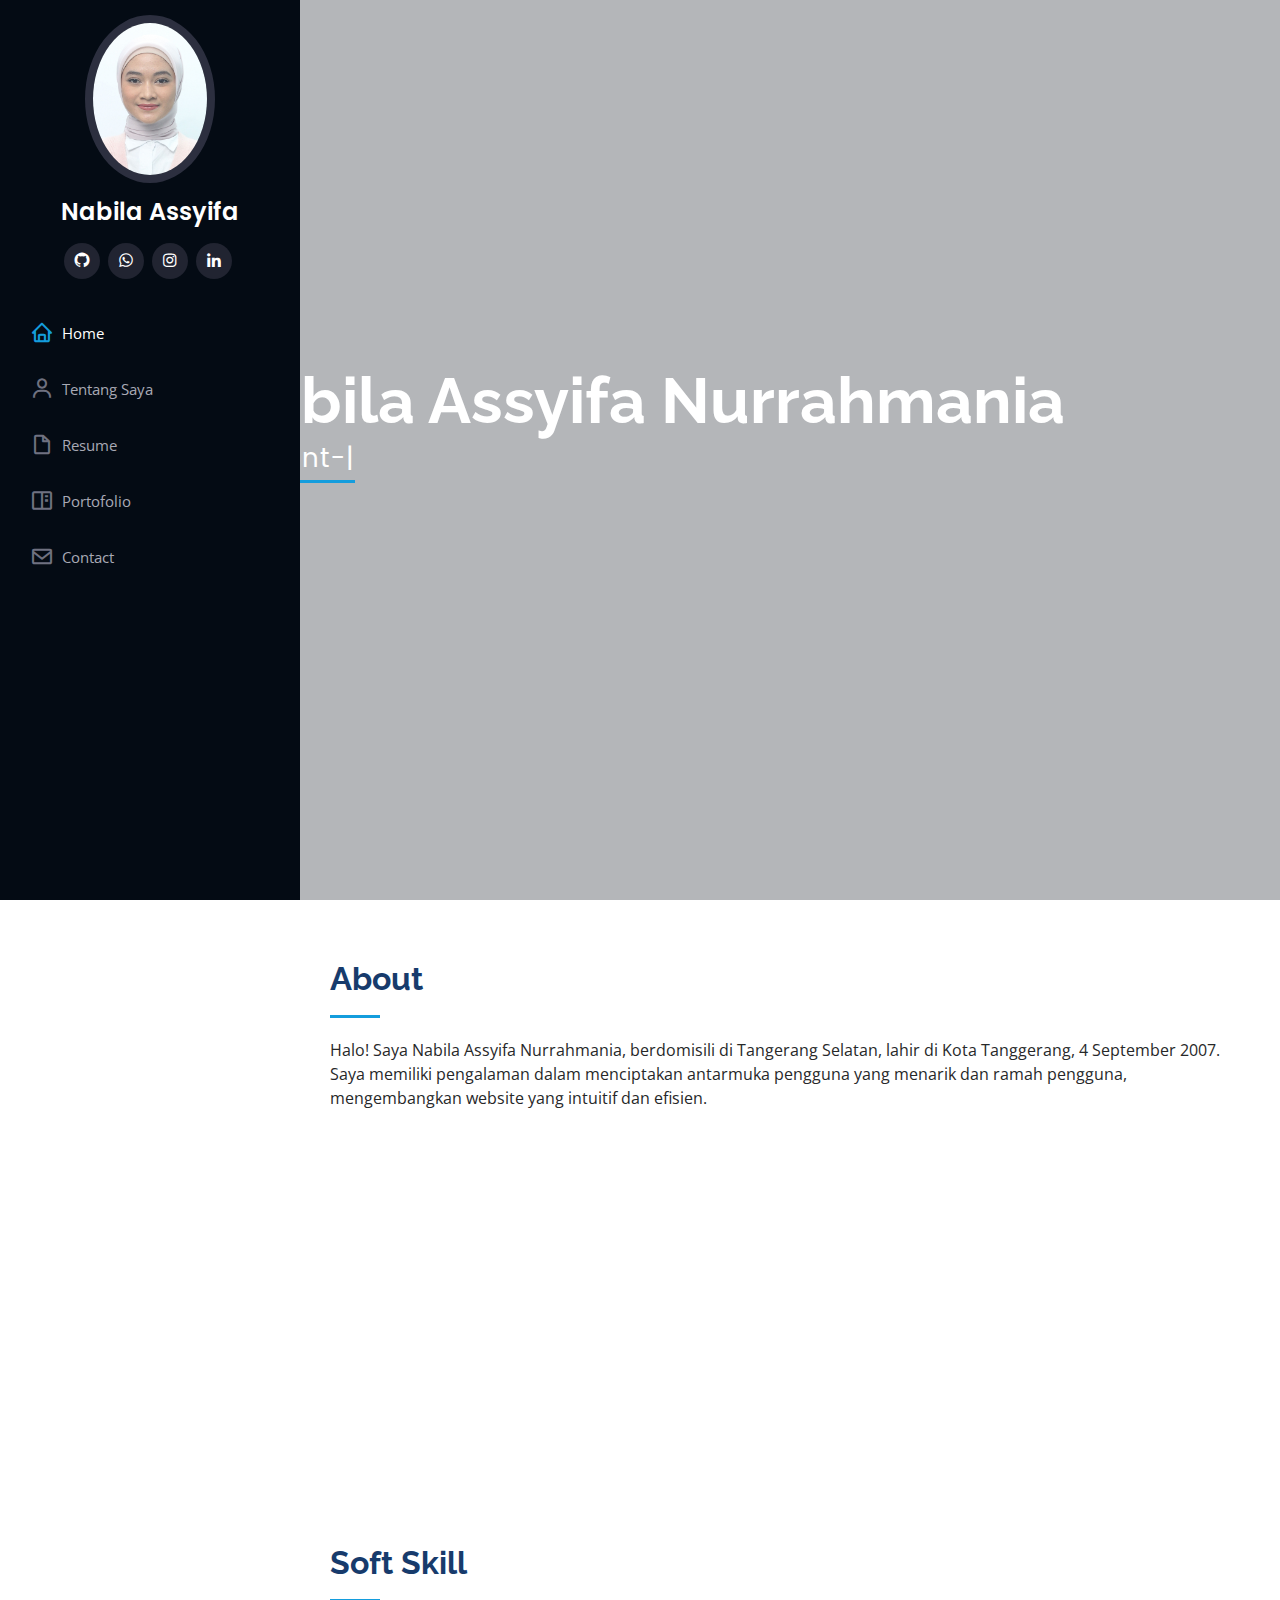
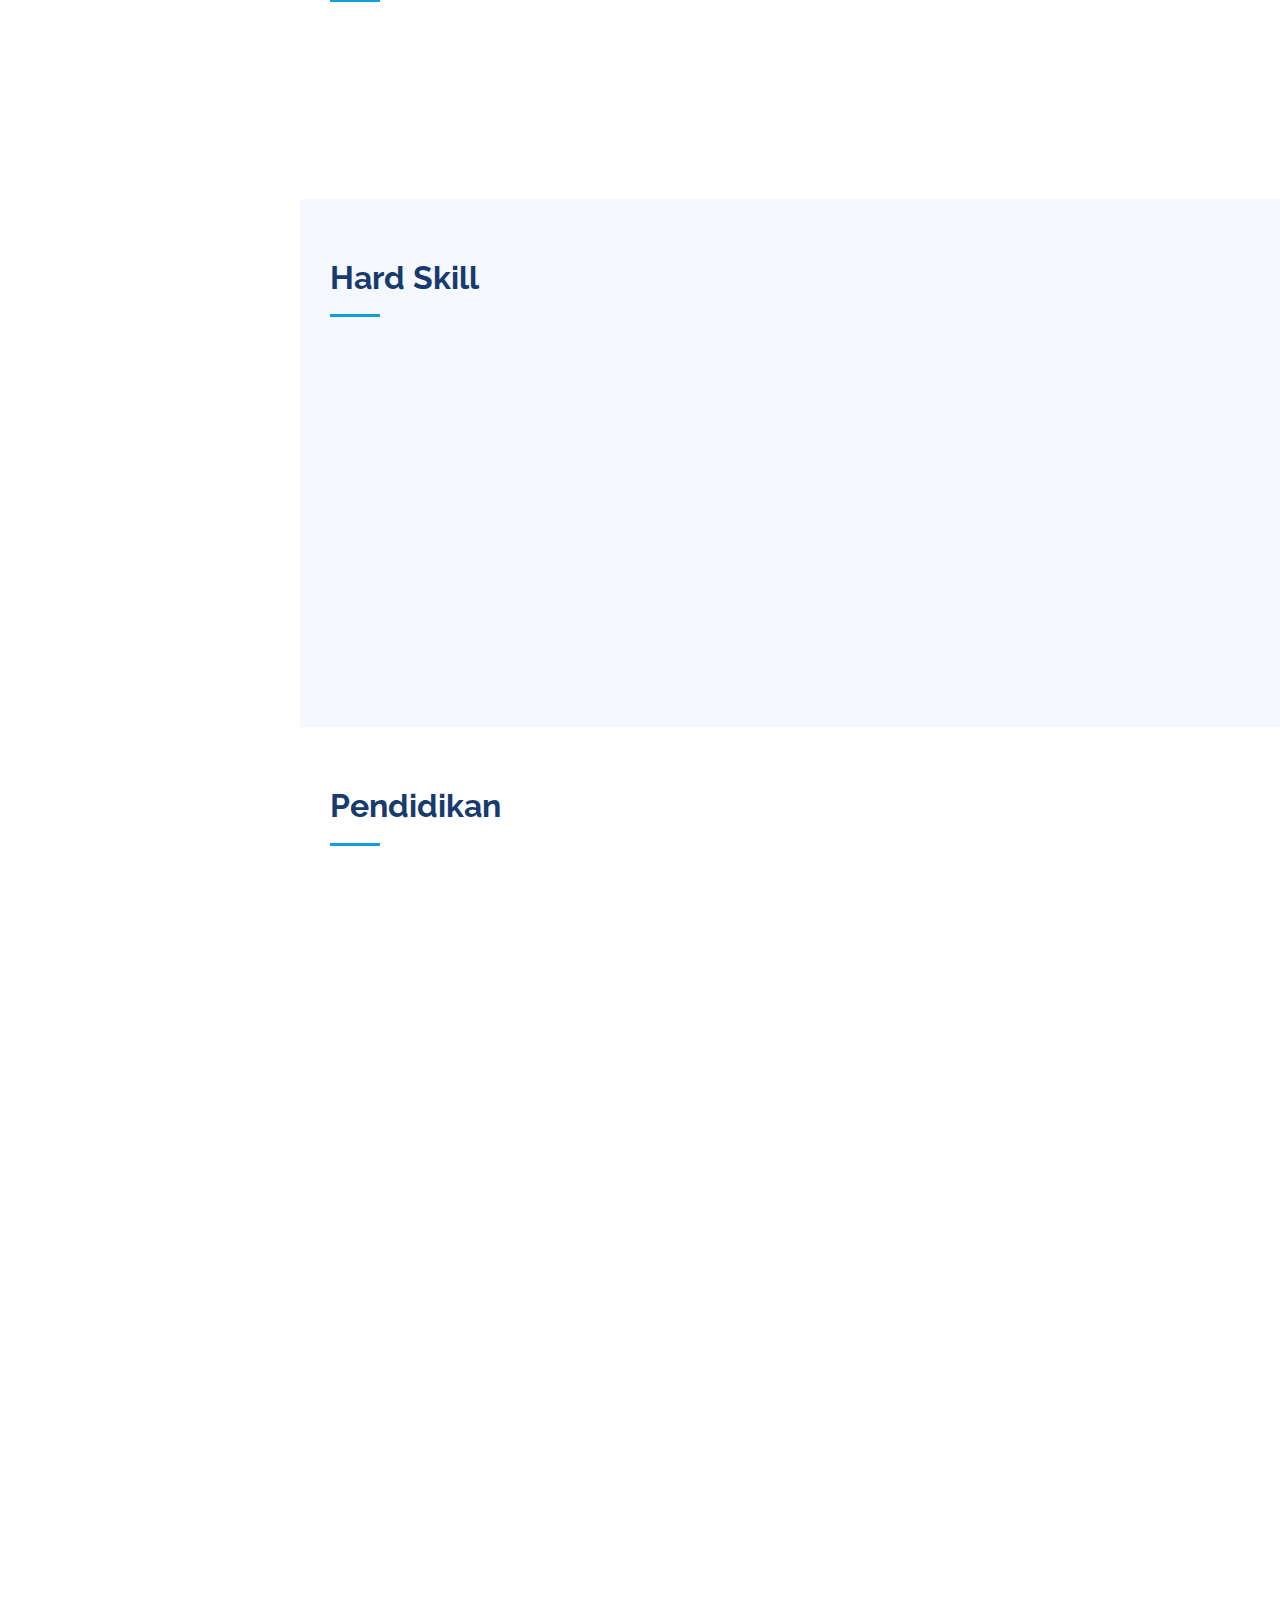
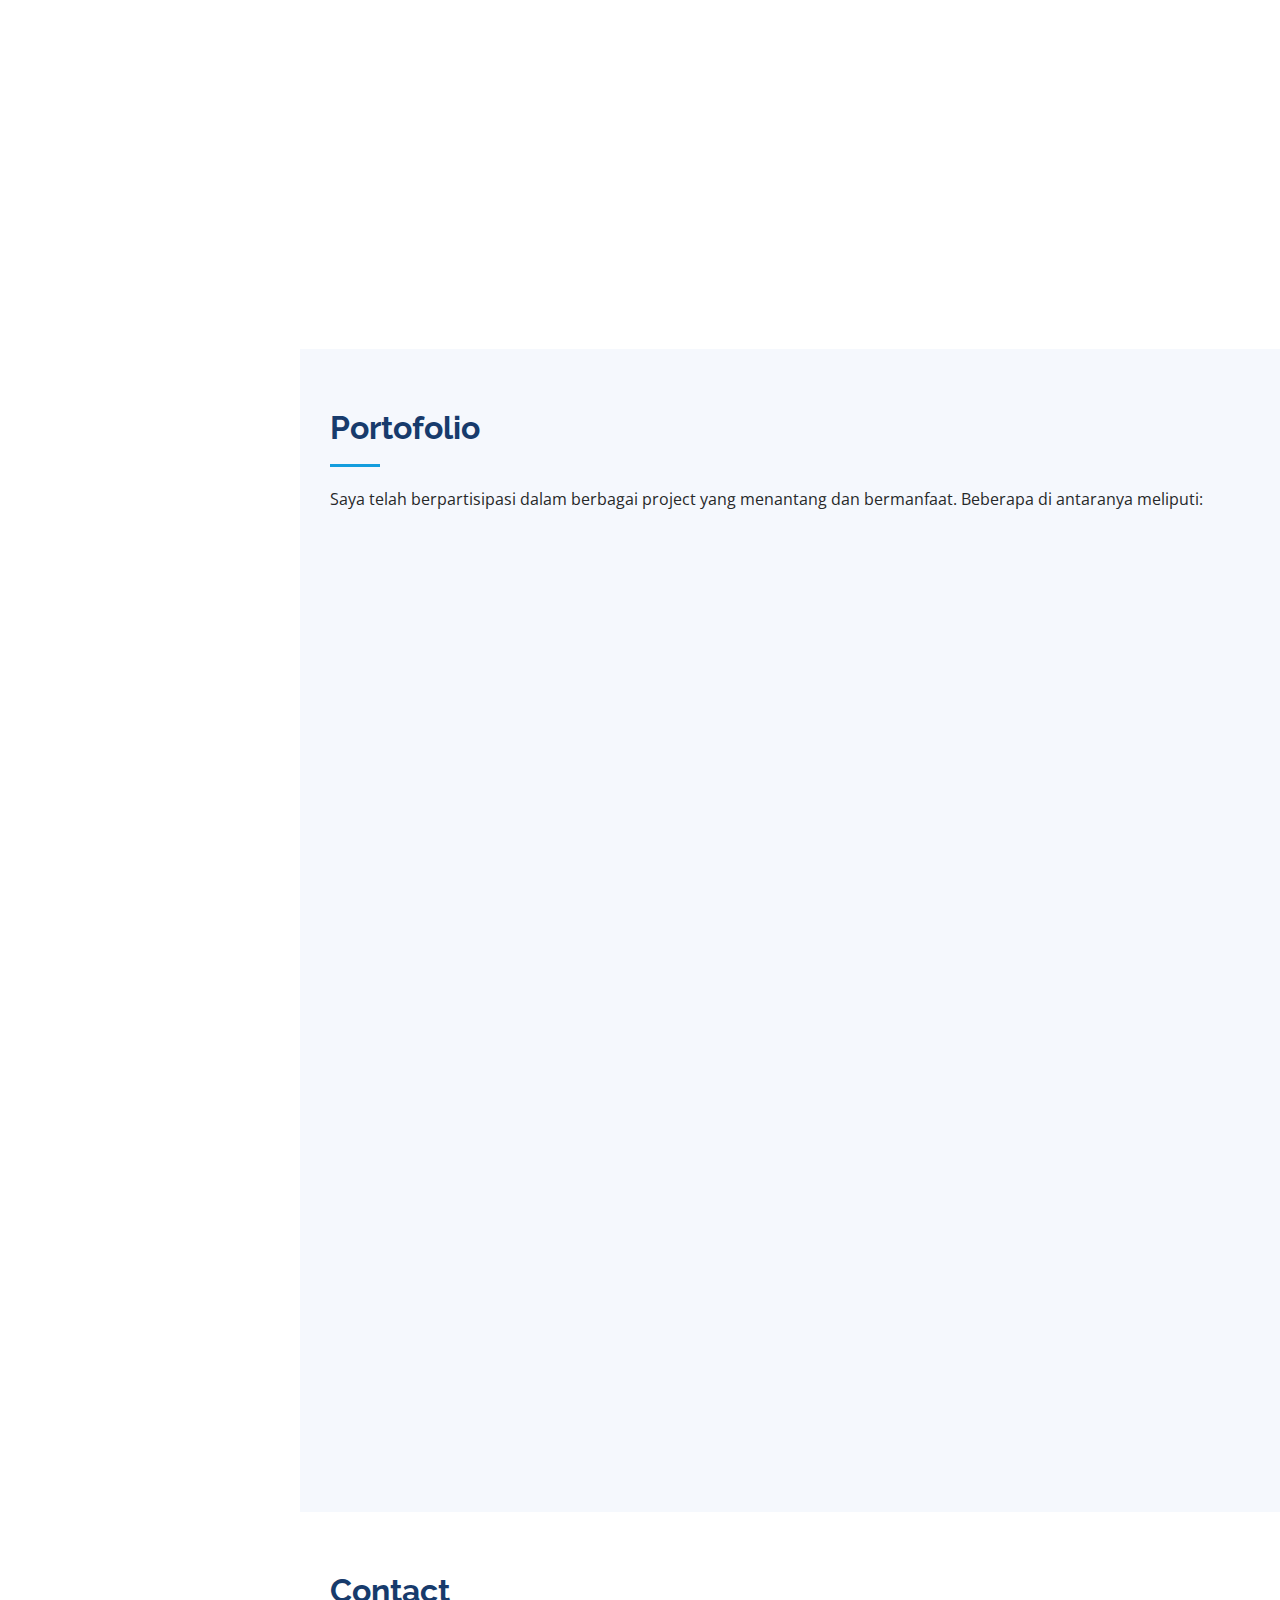
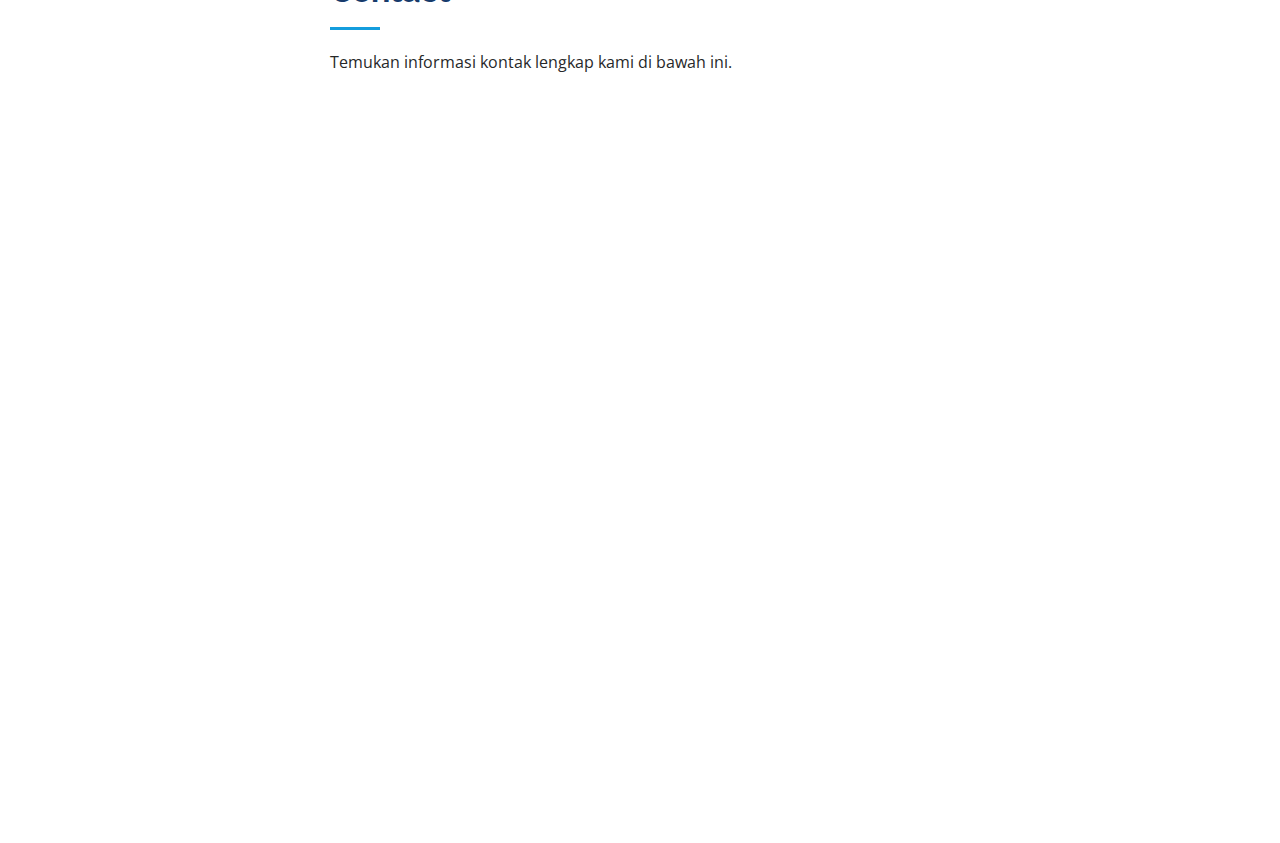
<file: index.html>
<!DOCTYPE html>
<html lang="en">

<head>
  <meta charset="utf-8">
  <meta content="width=device-width, initial-scale=1.0" name="viewport">

  <title>abila's Porto </title>
  <meta content="" name="description">
  <meta content="" name="keywords">

  <!-- Favicons -->
  <link href="logoN.png" rel="icon">
  <link href="assets/img/apple-touch-icon.png" rel="apple-touch-icon">

  <!-- Google Fonts -->
  <link
    href="https://fonts.googleapis.com/css?family=Open+Sans:300,300i,400,400i,600,600i,700,700i|Raleway:300,300i,400,400i,500,500i,600,600i,700,700i|Poppins:300,300i,400,400i,500,500i,600,600i,700,700i"
    rel="stylesheet">

  <!-- Vendor CSS Files -->
  <link href="assets/vendor/aos/aos.css" rel="stylesheet">
  <link href="assets/vendor/bootstrap/css/bootstrap.min.css" rel="stylesheet">
  <link href="assets/vendor/bootstrap-icons/bootstrap-icons.css" rel="stylesheet">
  <link href="assets/vendor/boxicons/css/boxicons.min.css" rel="stylesheet">
  <link href="assets/vendor/glightbox/css/glightbox.min.css" rel="stylesheet">
  <link href="assets/vendor/swiper/swiper-bundle.min.css" rel="stylesheet">

  <!-- Template Main CSS File -->
  <link href="assets/css/style.css" rel="stylesheet">

</head>

<body>

  <!-- ======= Mobile nav toggle button ======= -->
  <i class="bi bi-list mobile-nav-toggle d-xl-none"></i>

  <!-- ======= Header ======= -->
  <header id="header">
    <div class="d-flex flex-column">

      <div class="profile">
        <img src="pasfoto.jpg" alt="" class="img-fluid rounded-circle">
        <h1 class="text-light"><a href="index.html">Nabila Assyifa</a></h1>
        <div class="social-links mt-3 text-center">
          <a href="https://github.com/NabilaAssyifa" class="github"><i class="bx bxl-github"></i></a>
          <a href="whatsapp://send?phone=+62838041626218&text=Halo%20apa%20kabar%3F
          " class="whatsapp"><i class="bx bxl-whatsapp"></i></a>
          <a href="https://instagram.com/nabilaassyif?igshid=OGQ5ZDc2ODk2ZA%3D%3D&utm_source=qr" class="instagram"><i
              class="bx bxl-instagram"></i></a>
          <a href="https://www.linkedin.com/in/nabila-assyifa-nurrahmania-480a48263/"
            class="linkedin"><i class="bx bxl-linkedin"></i></a>
        </div>
      </div>

      <nav id="navbar" class="nav-menu navbar">
        <ul>
          <li><a href="#hero" class="nav-link scrollto active"><i class="bx bx-home"></i> <span>Home</span></a></li>
          <li><a href="#about" class="nav-link scrollto"><i class="bx bx-user"></i> <span>Tentang Saya</span></a></li>
          <li><a href="#resume" class="nav-link scrollto"><i class="bx bx-file-blank"></i> <span>Resume</span></a></li>
          <li><a href="#portfolio" class="nav-link scrollto"><i class="bx bx-book-content"></i>
              <span>Portofolio</span></a></li>
          </li>
          <li><a href="#contact" class="nav-link scrollto"><i class="bx bx-envelope"></i> <span>Contact</span></a></li>
        </ul>
      </nav><!-- .nav-menu -->
    </div>
  </header><!-- End Header -->

  <!-- ======= Hero Section ======= -->
  <section id="hero" class="d-flex flex-column justify-content-center align-items-center">
    <div class="hero-container" data-aos="fade-in">
      <h1>Nabila Assyifa Nurrahmania</h1>
      <p>I'm <span class="typed"
          data-typed-items="Front-End Developer , Student At Smk Bina Informatika Bintaro "></span></p>
    </div>
  </section><!-- End Hero -->

  <main id="main">

    <!-- ======= About Section ======= -->
    <section id="about" class="about">
      <div class="container">

        <div class="section-title">
          <h2>About</h2>
          <p>Halo! Saya Nabila Assyifa Nurrahmania, berdomisili di Tangerang Selatan, lahir di Kota Tanggerang, 4 September 2007. Saya memiliki pengalaman dalam menciptakan antarmuka pengguna yang menarik dan ramah pengguna, mengembangkan website yang intuitif dan efisien.
          </p>
        </div>

        <div class="row">
          <div class="col-lg-4" data-aos="fade-right">
            <img src="group1.png" width="230px" class="img-fluid" alt="">
          </div>
          <div class="col-lg-8 pt-4 pt-lg-0 content" data-aos="fade-left">
            <h3>Front-End Developor &amp; System Analyst.</h3>
            <p class="fst-italic">
              Saya adalah seorang Front-End Developer dan System Analyst dengan minat yang mendalam dalam
              mengembangkan pengalaman pengguna yang menarik.
            </p>
            <div class="row">
              <div class="col-lg-6">
                <ul>
                  <li><i class="bi bi-chevron-right"></i> <strong>Tanggal Lahir:</strong> <span>4 September 2007</span>
                  </li>
                  <li><i class="bi bi-chevron-right"></i> <strong>No.Telp:</strong> <span>(+62) 83804162621</span></li>
                  <li><i class="bi bi-chevron-right"></i> <strong>Kota:</strong> <span>Tangerang Selatan,Pd aren</span>
                  </li>
                </ul>
              </div>
              <div class="col-lg-6">
                <ul>
                  <li><i class="bi bi-chevron-right"></i> <strong>Umur:</strong> <span>17 Tahun</span></li>
                  <li><i class="bi bi-chevron-right"></i> <strong>Status:</strong> <span>Pelajar</span></li>
                  <li><i class="bi bi-chevron-right"></i> <strong>Email:</strong> <span>na.assyifan@gmail.com</span>
                  </li>
                </ul>
              </div>
            </div>
            <p>
              Saya selalu bersemangat untuk mempelajari hal-hal baru dalam dunia teknologi web, serta mengembangangkan
              strategi system analyst yang baik.
            </p>
          </div>
        </div>

      </div>
    </section><!-- End About Section -->

    <!-- ======= Facts Section ======= -->
    <section id="facts" class="facts">
      <div class="container">

        <div class="section-title">
          <h2>Soft Skill</h2>
        </div>

        <div class="row no-gutters">

          <div class="col-lg-3 col-md-6 d-md-flex align-items-md-stretch" data-aos="fade-up">
            <div class="count-box">
              <i class="bi bi-emoji-smile"></i>

              <p><strong>Komunikasi </strong></p>
            </div>
          </div>

          <div class="col-lg-3 col-md-6 d-md-flex align-items-md-stretch" data-aos="fade-up" data-aos-delay="100">
            <div class="count-box">
              <i class="bi bi-person-workspace"></i>

              <p><strong>Kerjasama</strong></p>
            </div>
          </div>

          <div class="col-lg-3 col-md-6 d-md-flex align-items-md-stretch" data-aos="fade-up" data-aos-delay="200">
            <div class="count-box">
              <i class="bi bi-boxes"></i>

              <p><strong>Kreativitas</strong> </p>
            </div>
          </div>

          <div class="col-lg-3 col-md-6 d-md-flex align-items-md-stretch" data-aos="fade-up" data-aos-delay="300">
            <div class="count-box">
              <i class="bi bi-people"></i>

              <p><strong>Tanggung jawab</strong></p>
            </div>
          </div>

        </div>

      </div>
    </section><!-- End Facts Section -->

    <!-- ======= Skills Section ======= -->
    <section id="skills" class="skills section-bg">
      <div class="container">

        <div class="section-title">
          <h2>Hard Skill</h2>
        </div>

        <div class="row skills-content">

          <div class="col-lg-6" data-aos="fade-up">

            <div class="progress">
              <span class="skill">HTML <i class="val">100%</i></span>
              <div class="progress-bar-wrap">
                <div class="progress-bar" role="progressbar" aria-valuenow="100" aria-valuemin="0" aria-valuemax="100">
                </div>
              </div>
            </div>

            <div class="progress">
              <span class="skill">CSS <i class="val">100%</i></span>
              <div class="progress-bar-wrap">
                <div class="progress-bar" role="progressbar" aria-valuenow="100" aria-valuemin="0" aria-valuemax="100">
                </div>
              </div>
            </div>
            
            <div class="progress">
              <span class="skill">Android Studio <i class="val">90%</i></span>
              <div class="progress-bar-wrap">
                <div class="progress-bar" role="progressbar" aria-valuenow="90" aria-valuemin="0" aria-valuemax="100">
                </div>
              </div>
            </div>
            
            <div class="progress">
              <span class="skill">Figma <i class="val">90%</i></span>
              <div class="progress-bar-wrap">
                <div class="progress-bar" role="progressbar" aria-valuenow="90" aria-valuemin="0" aria-valuemax="100">
                </div>
              </div>
            </div>

            <div class="progress">
              <span class="skill">Javascript <i class="val">80%</i></span>
              <div class="progress-bar-wrap">
                <div class="progress-bar" role="progressbar" aria-valuenow="80" aria-valuemin="0" aria-valuemax="100">
                </div>
              </div>
            </div>
            
            




          </div>

          <div class="col-lg-6" data-aos="fade-up" data-aos-delay="100">

           

            

            <div class="progress">
              <span class="skill">Adobe Illustrator <i class="val">80%</i></span>
              <div class="progress-bar-wrap">
                <div class="progress-bar" role="progressbar" aria-valuenow="80" aria-valuemin="0" aria-valuemax="100">
                </div>
              </div>
            </div>

            <div class="progress">
              <span class="skill">Java <i class="val">70%</i></span>
              <div class="progress-bar-wrap">
                <div class="progress-bar" role="progressbar" aria-valuenow="70" aria-valuemin="0" aria-valuemax="100">
                </div>
              </div>
            </div>
            
            <div class="progress">
              <span class="skill">React Js <i class="val">70%</i></span>
              <div class="progress-bar-wrap">
                <div class="progress-bar" role="progressbar" aria-valuenow="70" aria-valuemin="0" aria-valuemax="100">
                </div>
              </div>
            </div>

          </div>

        </div>

      </div>
    </section><!-- End Skills Section -->

    <!-- ======= Resume Section ======= -->
    <section id="resume" class="resume">
      <div class="container">

        <div class="section-title">
          <h2>Pendidikan </h2>
        </div>
        <div class="row">
          <div class="col-lg-6" data-aos="fade-up">
            <h3 class="resume-title">Formal</h3>
            <div class="resume-item pb-0">
              <h4>Smk Bina Informatika Bintaro</h4>
              <h5>2022 - Sekarang</h5>
              <p><em>Jurusan Rekayasa Perangkat Lunak</em></p>
              <p>Jl. Tegal Rotan Raya No.9 A, Sawah Baru, Kec. Ciputat, Kota Tangerang Selatan, Banten 15412</p>

            </div>

            <div class="resume-item">
              <h4>SMPIP Daarussalaam</h4>
              <h5>2019 - 2022</h5>
              <p>Jl. H. Biru No.2, RT.2/RW.2, Pd. Aren, Kec. Pd. Aren, Kota Tangerang Selatan, Banten 15224</p>
            </div>
            <div class="resume-item">
              <h4>SD Dahlia</h4>
              <h5>2013 - 2019</h5>
              <p>Komplek Pondok Pucung Indah I, Jl. Dahlia No.88A, RT.4/RW.4, Pd. Pucung, Kec. Pd. Aren, Kota Tangerang
                Selatan, Banten 15229</p>
            </div>
          </div>
          <div class="col-lg-6" data-aos="fade-up" data-aos-delay="100">
            <h3 class="resume-title">Non Formal</h3>

            <div class="resume-item">
              <h4>program silang Creative design </h4>
              <h5>2024</h5>
              <ul>
                <li>Membuat Creative CV dalam bentuk Digital dan Cetak</li>
                <li>Membuat Creative Portfolio dalam bentuk Digital dan Cetak</li>
              </ul>
            </div>

            <div class="resume-item">
              <h4>Asean data science explorers</h4>
              <h5>2024</h5>
              <ul>
                <li>Mission 1 Membuat Aplikasi Scanner Barcode</li>
                <li>Mission 2 Membuat Aplikasi IT Order</li>
              </ul>
            </div>

            <div class="resume-item">
              <h4>Program silang ui/ux design </h4>
              <h5>2023</h5>
              <ul>
                <li>Mempelajari tentang cara pembuatan sitemap</li>
                <li>Membuat Design UI UX Mobile App serta Website bertema kan flight booking</li>
              </ul>
            </div>

            <div class="resume-item">
              <h4>Program silang Jurnalistik</h4>
              <h5>2023</h5>
              <ul>
                <li>Mengumpulkan informasi melalui wawancara, penelitian, dan observasi langsung</li>
                <li>Melakukan Proses penyuntingan dan Memahami teknik pengambilan gambar serta viddeo</li>
              </ul>
            </div>

            <div class="resume-item">
              <h4>Lbbp lia </h4>
              <h5>2023</h5>
              <ul>
                <li>Mempelajari Conversation,Speaking,Writting</li>
                <li>Melatih ketepatan grammar</li>
              </ul>
            </div>
          </div>
        </div>

      </div>
    </section><!-- End Resume Section -->

    <!-- ======= Portfolio Section ======= -->
    <section id="portfolio" class="portfolio section-bg">
      <div class="container">

        <div class="section-title">
          <h2>Portofolio</h2>
          <p>Saya telah berpartisipasi dalam berbagai project yang menantang dan bermanfaat. Beberapa di antaranya
            meliputi:</p>
        </div>

        <div class="row" data-aos="fade-up">
          <div class="col-lg-12 d-flex justify-content-center">
            <ul id="portfolio-flters">
              <li data-filter="*" class="filter-active">All</li>
              <li data-filter=".filter-app">Rancangan</li>
              <li data-filter=".filter-card">Mobile</li>
              <li data-filter=".filter-web">Web</li>
            </ul>
          </div>
        </div>

        <div class="row portfolio-container" data-aos="fade-up" data-aos-delay="100">

          <div class="col-lg-4 col-md-6 portfolio-item filter-card">
            <div class="portfolio-wrap">
              <img src="assets/img/portfolio/portonew1.png" class="img-fluid" alt="">
              <div class="portfolio-links">
                <a href="assets/img/portfolio/portonew1.png" data-gallery="portfolioGallery" class="portfolio-lightbox"
                  title="Aplikasi Cantor"><i class="bx bx-plus"></i></a>
                <a href="https://www.figma.com/proto/pCE59JXL7PMIOwVRKWgp63/Project-PKWH-bejir?node-id=15-31&starting-point-node-id=15%3A31"
                  title="More Details"><i class="bx bx-link"></i></a>
              </div>
            </div>
          </div>

          <div class="col-lg-4 col-md-6 portfolio-item filter-web">
            <div class="portfolio-wrap">
              <img src="assets/img/portfolio/usflight.png" class="img-fluid" alt="">
              <div class="portfolio-links">
                <a href="assets/img/portfolio/usflight.png" data-gallery="portfolioGallery" class="portfolio-lightbox"
                  title="Website pemesanan tiket pesawat"><i class="bx bx-plus"></i></a>
                <a href="https://www.figma.com/proto/hgZw53UjaXENa77FBneR8z/usflight-ui-%26-sitemap?node-id=1-139&starting-point-node-id=1%3A139"
                  title="More Details"><i class="bx bx-link"></i></a>
              </div>
            </div>
          </div>

          <div class="col-lg-4 col-md-6 portfolio-item filter-card">
            <div class="portfolio-wrap">
              <img src="assets/img/portfolio/bangundatar.png" class="img-fluid" alt="">
              <div class="portfolio-links">
                <a href="assets/img/portfolio/bangundatar.png" data-gallery="portfolioGallery"
                  class="portfolio-lightbox" title="Aplikasi bangun datar"><i class="bx bx-plus"></i></a>
                <a href="#"
                  title="More Details"><i class="bx bx-link"></i></a>
              </div>
            </div>
          </div>

          <div class="col-lg-4 col-md-6 portfolio-item filter-app">
            <div class="portfolio-wrap">
              <img src="assets/img/portfolio/bandicar.png" class="img-fluid" alt="">
              <div class="portfolio-links">
                <a href="assets/img/portfolio/bandicar.png" data-gallery="portfolioGallery" class="portfolio-lightbox"
                  title="PT Bandi Car"><i class="bx bx-plus"></i></a>
                <a href="#"
                  title="More Details"><i class="bx bx-link"></i></a>
              </div>
            </div>
          </div>

          <div class="col-lg-4 col-md-6 portfolio-item filter-app">
            <div class="portfolio-wrap">
              <img src="assets/img/portfolio/uasppl.png" class="img-fluid" alt="">
              <div class="portfolio-links">
                <a href="assets/img/portfolio/uasppl.png" data-gallery="portfolioGallery" class="portfolio-lightbox"
                  title="Rancangan sistem pemesanan aplikasi tiket pesawat"><i class="bx bx-plus"></i></a>
                <a href="portfolio-details.html" title="More Details"><i class="bx bx-link"></i></a>
              </div>
            </div>
          </div>

          <div class="col-lg-4 col-md-6 portfolio-item filter-all">
            <div class="portfolio-wrap">
              <img src="assets/img/portfolio/Sertifikatadse.jpg" class="img-fluid" alt="">
              <div class="portfolio-links">
                <a href="assets/img/portfolio/Sertifikatadse.jpg" data-gallery="portfolioGallery"
                  class="portfolio-lightbox" title=""><i class="bx bx-plus"></i></a>
                <a href="portfolio-details.html" title="More Details"><i class="bx bx-link"></i></a>
              </div>
            </div>
          </div>

          <div class="col-lg-4 col-md-6 portfolio-item filter-card">
            <div class="portfolio-wrap">
              <img src="assets/img/portfolio/usflightapp.png" class="img-fluid" alt="">
              <div class="portfolio-links">
                <a href="assets/img/portfolio/usflightapp.png" data-gallery="portfolioGallery"
                  class="portfolio-lightbox" title="Aplikasi pemesanan tiket pesawat"><i class="bx bx-plus"></i></a>
                <a href="#"
                  title=""><i class="bx bx-link"></i></a>
              </div>
            </div>
          </div>


        </div>

      </div>
    </section>


    <!-- ======= Contact Section ======= -->
    <section id="contact" class="contact">
      <div class="container">

        <div class="section-title">
          <h2>Contact</h2>
          <p>Temukan informasi kontak lengkap kami di bawah ini.</p>
        </div>

        <div class="row" data-aos="fade-in">

          <div class="col-lg-5 d-flex align-items-stretch">
            <div class="info">
              <div class="address">
                <i class="bi bi-geo-alt"></i>
                <h4>Location:</h4>
                <p>Bintaro, Tangerang Selatan</p>
              </div>

              <div class="email">
                <i class="bi bi-envelope"></i>
                <h4>Email:</h4>
                <p>na.assyifan@gmail.com</p>
              </div>

              <div class="phone">
                <i class="bi bi-phone"></i>
                <h4>Call:</h4>
                <p>+62 83804162621</p>
              </div>

              <iframe
                src="https://www.google.com/maps/embed?pb=!1m14!1m8!1m3!1d15863.459225907143!2d106.7244724!3d-6.2814977!3m2!1i1024!2i768!4f13.1!3m3!1m2!1s0x2e69f0754ef56067%3A0x8220dbf978d54527!2sSMK%20Bina%20Informatika!5e0!3m2!1sid!2sid!4v1698569591842!5m2!1sid!2sid"
                frameborder="0" style="border:0; width: 100%; height: 290px;" allowfullscreen></iframe>

            </div>

          </div>

          

        </div>

      </div>
    </section><!-- End Contact Section -->

  </main><!-- End #main -->

  

  <a href="#" class="back-to-top d-flex align-items-center justify-content-center"><i
      class="bi bi-arrow-up-short"></i></a>

  <!-- Vendor JS Files -->
  <script src="assets/vendor/purecounter/purecounter_vanilla.js"></script>
  <script src="assets/vendor/aos/aos.js"></script>
  <script src="assets/vendor/bootstrap/js/bootstrap.bundle.min.js"></script>
  <script src="assets/vendor/glightbox/js/glightbox.min.js"></script>
  <script src="assets/vendor/isotope-layout/isotope.pkgd.min.js"></script>
  <script src="assets/vendor/swiper/swiper-bundle.min.js"></script>
  <script src="assets/vendor/typed.js/typed.umd.js"></script>
  <script src="assets/vendor/waypoints/noframework.waypoints.js"></script>
  <script src="assets/vendor/php-email-form/validate.js"></script>

  <!-- Template Main JS File -->
  <script src="assets/js/main.js"></script>

</body>

</html>
</file>
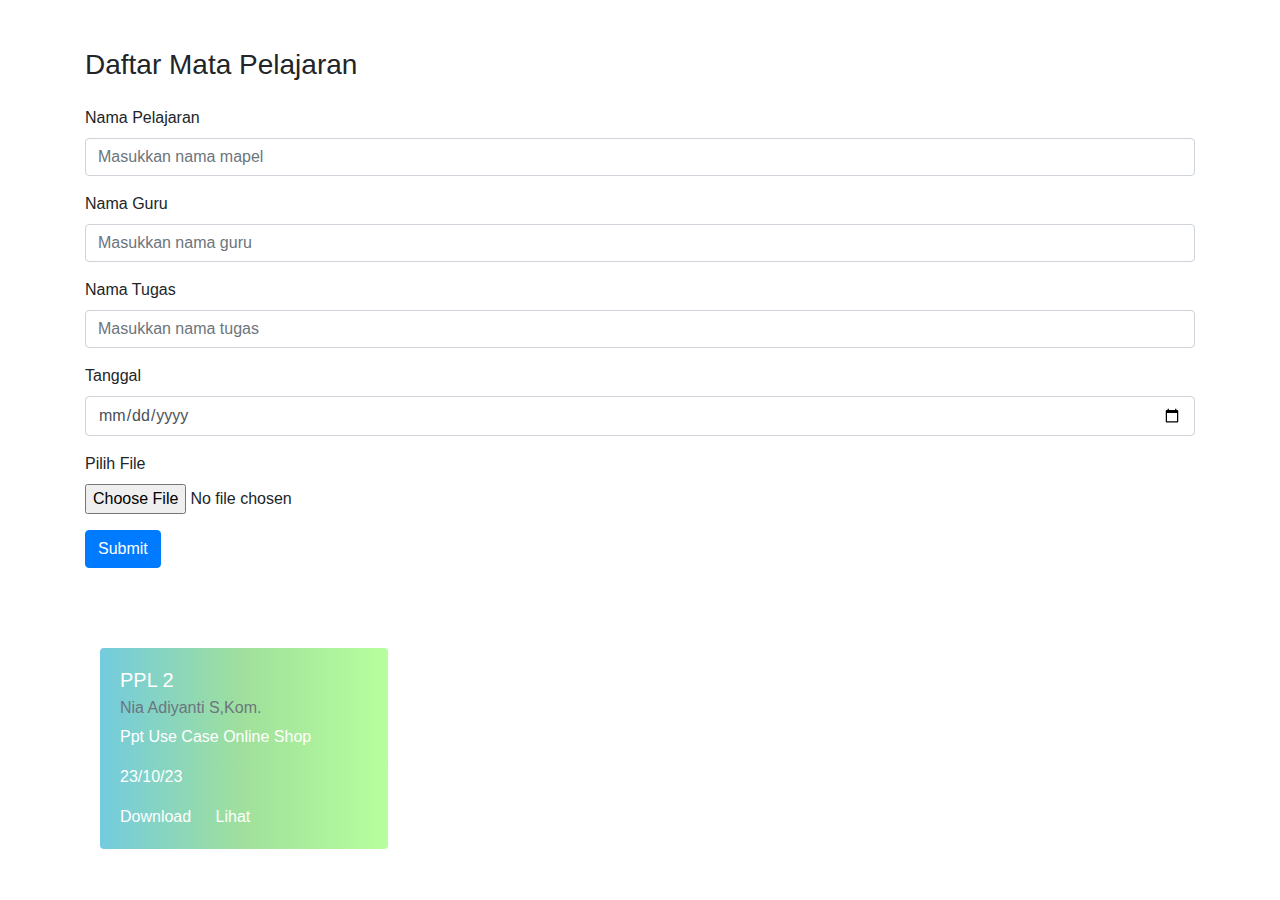
<file: kelompokC.html>
<!DOCTYPE html>
<html lang="en">
<head>
    <meta charset="UTF-8">
    <meta name="viewport" content="width=device-width, initial-scale=1.0">
    <link rel="stylesheet" href="https://cdn.jsdelivr.net/npm/bootstrap@4.0.0/dist/css/bootstrap.min.css" integrity="sha384-Gn5384xqQ1aoWXA+058RXPxPg6fy4IWvTNh0E263XmFcJlSAwiGgFAW/dAiS6JXm" crossorigin="anonymous">
    <title>List Mapel</title>
</head>
<body>
<div class="container mt-5">
    <h3 class="mb-4">Daftar Mata Pelajaran</h3>
    <form action="upload.php" method="post" enctype="multipart/form-data">
        <div class="form-group">
            <label for="nama">Nama Pelajaran</label>
            <input class="form-control" type="text" id="nama" name="nama" placeholder="Masukkan nama mapel">
        </div>
        <div class="form-group">
            <label for="guru">Nama Guru</label>
            <input class="form-control" type="text" id="guru" name="guru" placeholder="Masukkan nama guru">
        </div>
        <div class="form-group">
            <label for="tugas">Nama Tugas</label>
            <input class="form-control" type="text" id="tugas" name="tugas" placeholder="Masukkan nama tugas">
        </div>
        <div class="form-group">
            <label for="Tanggal">Tanggal</label>
            <input class="form-control" type="date" id="Tanggal" name="Tanggal">
        </div>
        <div class="form-group">
            <label for="file">Pilih File</label>
            <input type="file" class="form-control-file" id="file" name="file">
        </div>
        <button type="submit" class="btn btn-primary">Submit</button>
    </form>
    
       <div class="container mt-3">
            <div class="card" style="width: 18rem; margin-top: 80px; background-image: linear-gradient(to right, #73CBDE, #A0E09C, #B7FF9D); border: none;">
                <div class="card-body">
                    <h5 class="card-title" style="color: white;">PPL 2</h5>
                    <h6 class="card-subtitle mb-2 text-muted" style="color: white;" >Nia Adiyanti S,Kom.</h6>
                    <p class="card-text" style="color: white;" >Ppt Use Case Online Shop</p>
                    <p class="card-text" style="color: white;">23/10/23</p>
                    <a href="#" class="card-link" style="text-decoration: none; color: white;">Download</a>
                    <a href="#" class="card-link" style="text-decoration: none; color: white;">Lihat</a>
                </div>

            </div>
     </div>
</div>
</body>
</html>
</file>
<file: assets/css/style.css>
/**
* Template Name: iPortfolio
* Updated: Sep 18 2023 with Bootstrap v5.3.2
* Template URL: https://bootstrapmade.com/iportfolio-bootstrap-portfolio-websites-template/
* Author: BootstrapMade.com
* License: https://bootstrapmade.com/license/
*/

/*--------------------------------------------------------------
# General
--------------------------------------------------------------*/
body {
  font-family: "Open Sans", sans-serif;
  color: #272829;
}

a {
  color: #149ddd;
  text-decoration: none;
}

a:hover {
  color: #37b3ed;
  text-decoration: none;
}

h1,
h2,
h3,
h4,
h5,
h6 {
  font-family: "Raleway", sans-serif;
}

/*--------------------------------------------------------------
# Back to top button
--------------------------------------------------------------*/
.back-to-top {
  position: fixed;
  visibility: hidden;
  opacity: 0;
  right: 15px;
  bottom: 15px;
  z-index: 996;
  background: #149ddd;
  width: 40px;
  height: 40px;
  border-radius: 50px;
  transition: all 0.4s;
}

.back-to-top i {
  font-size: 28px;
  color: #fff;
  line-height: 0;
}

.back-to-top:hover {
  background: #2eafec;
  color: #fff;
}

.back-to-top.active {
  visibility: visible;
  opacity: 1;
}

/*--------------------------------------------------------------
# Header
--------------------------------------------------------------*/
#header {
  position: fixed;
  top: 0;
  left: 0;
  bottom: 0;
  width: 300px;
  transition: all ease-in-out 0.5s;
  z-index: 9997;
  transition: all 0.5s;
  padding: 0 15px;
  background: #040b14;
  overflow-y: auto;
}

#header .profile img {
  margin: 15px auto;
  display: block;
  width: 130px;
  border: 8px solid #2c2f3f;
}

#header .profile h1 {
  font-size: 24px;
  margin: 0;
  padding: 0;
  font-weight: 600;
  -moz-text-align-last: center;
  text-align-last: center;
  font-family: "Poppins", sans-serif;
}

#header .profile h1 a,
#header .profile h1 a:hover {
  color: #fff;
  text-decoration: none;
}

#header .profile .social-links a {
  font-size: 18px;
  display: inline-block;
  background: #212431;
  color: #fff;
  line-height: 1;
  padding: 8px 0;
  margin-right: 4px;
  border-radius: 50%;
  text-align: center;
  width: 36px;
  height: 36px;
  transition: 0.3s;
}

#header .profile .social-links a:hover {
  background: #149ddd;
  color: #fff;
  text-decoration: none;
}

#main {
  margin-left: 300px;
}

.container,
.container-fluid {
  padding-left: 30px;
  padding-right: 30px;
}

@media (max-width: 1199px) {
  #header {
    left: -300px;
  }

  #main {
    margin-left: 0;
  }

  .container,
  .container-fluid {
    padding-left: 12px;
    padding-right: 12px;
  }
}

/*--------------------------------------------------------------
# Navigation Menu
--------------------------------------------------------------*/
/* Desktop Navigation */
.nav-menu {
  padding: 30px 0 0 0;
}

.nav-menu * {
  margin: 0;
  padding: 0;
  list-style: none;
}

.nav-menu>ul>li {
  position: relative;
  white-space: nowrap;
}

.nav-menu a,
.nav-menu a:focus {
  display: flex;
  align-items: center;
  color: #a8a9b4;
  padding: 12px 15px;
  margin-bottom: 8px;
  transition: 0.3s;
  font-size: 15px;
}

.nav-menu a i,
.nav-menu a:focus i {
  font-size: 24px;
  padding-right: 8px;
  color: #6f7180;
}

.nav-menu a:hover,
.nav-menu .active,
.nav-menu .active:focus,
.nav-menu li:hover>a {
  text-decoration: none;
  color: #fff;
}

.nav-menu a:hover i,
.nav-menu .active i,
.nav-menu .active:focus i,
.nav-menu li:hover>a i {
  color: #149ddd;
}

/* Mobile Navigation */
.mobile-nav-toggle {
  position: fixed;
  right: 15px;
  top: 15px;
  z-index: 9998;
  border: 0;
  font-size: 24px;
  transition: all 0.4s;
  outline: none !important;
  background-color: #149ddd;
  color: #fff;
  width: 40px;
  height: 40px;
  display: inline-flex;
  align-items: center;
  justify-content: center;
  line-height: 0;
  border-radius: 50px;
  cursor: pointer;
}

.mobile-nav-active {
  overflow: hidden;
}

.mobile-nav-active #header {
  left: 0;
}

/*--------------------------------------------------------------
# Hero Section
--------------------------------------------------------------*/
#hero {
  width: 100%;
  height: 100vh;
  background: url("https://wallpapersmug.com/download/1366x768/c9733e/stains-glitter-paint-texture.jpeg") top center;
  background-size: cover;
}

#hero:before {
  content: "";
  background: rgba(5, 13, 24, 0.3);
  position: absolute;
  bottom: 0;
  top: 0;
  left: 0;
  right: 0;
  z-index: 1;
}

#hero .hero-container {
  position: relative;
  z-index: 2;
  min-width: 300px;
}

#hero h1 {
  margin: 0 0 10px 0;
  font-size: 64px;
  font-weight: 700;
  line-height: 56px;
  color: #fff;
}

#hero p {
  color: #fff;
  margin-bottom: 50px;
  font-size: 26px;
  font-family: "Poppins", sans-serif;
}

#hero p span {
  color: #fff;
  padding-bottom: 4px;
  letter-spacing: 1px;
  border-bottom: 3px solid #149ddd;
}

@media (min-width: 1024px) {
  #hero {
    background-attachment: fixed;
  }
}

@media (max-width: 768px) {
  #hero h1 {
    font-size: 28px;
    line-height: 36px;
  }

  #hero h2 {
    font-size: 18px;
    line-height: 24px;
    margin-bottom: 30px;
  }
}

/*--------------------------------------------------------------
# Sections General
--------------------------------------------------------------*/
section {
  padding: 60px 0;
  overflow: hidden;
}

.section-bg {
  background: #f5f8fd;
}

.section-title {
  padding-bottom: 30px;
}

.section-title h2 {
  font-size: 32px;
  font-weight: bold;
  margin-bottom: 20px;
  padding-bottom: 20px;
  position: relative;
  color: #173b6c;
}

.section-title h2::after {
  content: "";
  position: absolute;
  display: block;
  width: 50px;
  height: 3px;
  background: #149ddd;
  bottom: 0;
  left: 0;
}

.section-title p {
  margin-bottom: 0;
}

/*--------------------------------------------------------------
# About
--------------------------------------------------------------*/
.about .content h3 {
  font-weight: 700;
  font-size: 26px;
  color: #173b6c;
}

.about .content ul {
  list-style: none;
  padding: 0;
}

.about .content ul li {
  margin-bottom: 20px;
  display: flex;
  align-items: center;
}

.about .content ul strong {
  margin-right: 10px;
}

.about .content ul i {
  font-size: 16px;
  margin-right: 5px;
  color: #149ddd;
  line-height: 0;
}

.about .content p:last-child {
  margin-bottom: 0;
}

/*--------------------------------------------------------------
# Facts
--------------------------------------------------------------*/
.facts {
  padding-bottom: 30px;
}

.facts .count-box {
  padding: 30px;
  width: 100%;
}

.facts .count-box i {
  display: block;
  font-size: 44px;
  color: #149ddd;
  float: left;
  line-height: 0;
}

.facts .count-box span {
  font-size: 48px;
  line-height: 40px;
  display: block;
  font-weight: 700;
  color: #050d18;
  margin-left: 60px;
}

.facts .count-box p {
  padding: 15px 0 0 0;
  margin: 0 0 0 60px;
  font-family: "Raleway", sans-serif;
  font-size: 14px;
  color: #122f57;
}

.facts .count-box a {
  font-weight: 600;
  display: block;
  margin-top: 20px;
  color: #122f57;
  font-size: 15px;
  font-family: "Poppins", sans-serif;
  transition: ease-in-out 0.3s;
}

.facts .count-box a:hover {
  color: #1f5297;
}

/*--------------------------------------------------------------
# Akills
--------------------------------------------------------------*/
.skills .progress {
  height: 60px;
  display: block;
  background: none;
  border-radius: 0;
}

.skills .progress .skill {
  padding: 0;
  margin: 0 0 6px 0;
  text-transform: uppercase;
  display: block;
  font-weight: 600;
  font-family: "Poppins", sans-serif;
  color: #050d18;
}

.skills .progress .skill .val {
  float: right;
  font-style: normal;
}

.skills .progress-bar-wrap {
  background: #dce8f8;
  height: 10px;
}

.skills .progress-bar {
  width: 1px;
  height: 10px;
  transition: 0.9s;
  background-color: #149ddd;
}

/*--------------------------------------------------------------
# Resume
--------------------------------------------------------------*/
.resume .resume-title {
  font-size: 26px;
  font-weight: 700;
  margin-top: 20px;
  margin-bottom: 20px;
  color: #050d18;
}

.resume .resume-item {
  padding: 0 0 20px 20px;
  margin-top: -2px;
  border-left: 2px solid #1f5297;
  position: relative;
}

.resume .resume-item h4 {
  line-height: 18px;
  font-size: 18px;
  font-weight: 600;
  text-transform: uppercase;
  font-family: "Poppins", sans-serif;
  color: #050d18;
  margin-bottom: 10px;
}

.resume .resume-item h5 {
  font-size: 16px;
  background: #e4edf9;
  padding: 5px 15px;
  display: inline-block;
  font-weight: 600;
  margin-bottom: 10px;
}

.resume .resume-item ul {
  padding-left: 20px;
}

.resume .resume-item ul li {
  padding-bottom: 10px;
}

.resume .resume-item:last-child {
  padding-bottom: 0;
}

.resume .resume-item::before {
  content: "";
  position: absolute;
  width: 16px;
  height: 16px;
  border-radius: 50px;
  left: -9px;
  top: 0;
  background: #fff;
  border: 2px solid #1f5297;
}

/*--------------------------------------------------------------
# Portfolio
--------------------------------------------------------------*/
.portfolio .portfolio-item {
  margin-bottom: 30px;
}

.portfolio #portfolio-flters {
  padding: 0;
  margin: 0 auto 35px auto;
  list-style: none;
  text-align: center;
  background: #fff;
  border-radius: 50px;
  padding: 2px 15px;
}

.portfolio #portfolio-flters li {
  cursor: pointer;
  display: inline-block;
  padding: 10px 15px 8px 15px;
  font-size: 14px;
  font-weight: 600;
  line-height: 1;
  text-transform: uppercase;
  color: #272829;
  margin-bottom: 5px;
  transition: all 0.3s ease-in-out;
}

.portfolio #portfolio-flters li:hover,
.portfolio #portfolio-flters li.filter-active {
  color: #149ddd;
}

.portfolio #portfolio-flters li:last-child {
  margin-right: 0;
}

.portfolio .portfolio-wrap {
  transition: 0.3s;
  position: relative;
  overflow: hidden;
  z-index: 1;
}

.portfolio .portfolio-wrap::before {
  content: "";
  background: rgba(255, 255, 255, 0.5);
  position: absolute;
  left: 0;
  right: 0;
  top: 0;
  bottom: 0;
  transition: all ease-in-out 0.3s;
  z-index: 2;
  opacity: 0;
}

.portfolio .portfolio-wrap .portfolio-links {
  opacity: 1;
  left: 0;
  right: 0;
  bottom: -60px;
  z-index: 3;
  position: absolute;
  transition: all ease-in-out 0.3s;
  display: flex;
  justify-content: center;
}

.portfolio .portfolio-wrap .portfolio-links a {
  color: #fff;
  font-size: 28px;
  text-align: center;
  background: rgba(20, 157, 221, 0.75);
  transition: 0.3s;
  width: 50%;
}

.portfolio .portfolio-wrap .portfolio-links a:hover {
  background: rgba(20, 157, 221, 0.95);
}

.portfolio .portfolio-wrap .portfolio-links a+a {
  border-left: 1px solid #37b3ed;
}

.portfolio .portfolio-wrap:hover::before {
  top: 0;
  left: 0;
  right: 0;
  bottom: 0;
  opacity: 1;
}

.portfolio .portfolio-wrap:hover .portfolio-links {
  opacity: 1;
  bottom: 0;
}

/*--------------------------------------------------------------
# Portfolio Details
--------------------------------------------------------------*/
.portfolio-details {
  padding-top: 40px;
}

.portfolio-details .portfolio-details-slider img {
  width: 100%;
}

.portfolio-details .portfolio-details-slider .swiper-pagination {
  margin-top: 20px;
  position: relative;
}

.portfolio-details .portfolio-details-slider .swiper-pagination .swiper-pagination-bullet {
  width: 12px;
  height: 12px;
  background-color: #fff;
  opacity: 1;
  border: 1px solid #149ddd;
}

.portfolio-details .portfolio-details-slider .swiper-pagination .swiper-pagination-bullet-active {
  background-color: #149ddd;
}

.portfolio-details .portfolio-info {
  padding: 30px;
  box-shadow: 0px 0 30px rgba(5, 13, 24, 0.08);
}

.portfolio-details .portfolio-info h3 {
  font-size: 22px;
  font-weight: 700;
  margin-bottom: 20px;
  padding-bottom: 20px;
  border-bottom: 1px solid #eee;
}

.portfolio-details .portfolio-info ul {
  list-style: none;
  padding: 0;
  font-size: 15px;
}

.portfolio-details .portfolio-info ul li+li {
  margin-top: 10px;
}

.portfolio-details .portfolio-description {
  padding-top: 30px;
}

.portfolio-details .portfolio-description h2 {
  font-size: 26px;
  font-weight: 700;
  margin-bottom: 20px;
}

.portfolio-details .portfolio-description p {
  padding: 0;
}

/*--------------------------------------------------------------
# Services
--------------------------------------------------------------*/
.services .icon-box {
  margin-bottom: 20px;
}

.services .icon {
  float: left;
  display: flex;
  align-items: center;
  justify-content: center;
  width: 54px;
  height: 54px;
  background: #149ddd;
  border-radius: 50%;
  transition: 0.5s;
  border: 1px solid #149ddd;
}

.services .icon i {
  color: #fff;
  font-size: 24px;
  line-height: 0;
}

.services .icon-box:hover .icon {
  background: #fff;
}

.services .icon-box:hover .icon i {
  color: #149ddd;
}

.services .title {
  margin-left: 80px;
  font-weight: 700;
  margin-bottom: 15px;
  font-size: 18px;
}

.services .title a {
  color: #343a40;
}

.services .title a:hover {
  color: #149ddd;
}

.services .description {
  margin-left: 80px;
  line-height: 24px;
  font-size: 14px;
}

/*--------------------------------------------------------------
# Testimonials
--------------------------------------------------------------*/
.testimonials .testimonials-carousel,
.testimonials .testimonials-slider {
  overflow: hidden;
}

.testimonials .testimonial-item {
  box-sizing: content-box;
  text-align: center;
  min-height: 320px;
}

.testimonials .testimonial-item .testimonial-img {
  width: 90px;
  border-radius: 50%;
  margin: 0 auto;
}

.testimonials .testimonial-item h3 {
  font-size: 18px;
  font-weight: bold;
  margin: 10px 0 5px 0;
  color: #111;
}

.testimonials .testimonial-item h4 {
  font-size: 14px;
  color: #999;
  margin: 0;
}

.testimonials .testimonial-item .quote-icon-left,
.testimonials .testimonial-item .quote-icon-right {
  color: #c3e8fa;
  font-size: 26px;
}

.testimonials .testimonial-item .quote-icon-left {
  display: inline-block;
  left: -5px;
  position: relative;
}

.testimonials .testimonial-item .quote-icon-right {
  display: inline-block;
  right: -5px;
  position: relative;
  top: 10px;
}

.testimonials .testimonial-item p {
  font-style: italic;
  margin: 0 15px 15px 15px;
  padding: 20px;
  background: #fff;
  position: relative;
  margin-bottom: 35px;
  border-radius: 6px;
  box-shadow: 0px 2px 15px rgba(0, 0, 0, 0.1);
}

.testimonials .testimonial-item p::after {
  content: "";
  width: 0;
  height: 0;
  border-top: 20px solid #fff;
  border-right: 20px solid transparent;
  border-left: 20px solid transparent;
  position: absolute;
  bottom: -20px;
  left: calc(50% - 20px);
}

.testimonials .swiper-pagination {
  margin-top: 20px;
  position: relative;
}

.testimonials .swiper-pagination .swiper-pagination-bullet {
  width: 12px;
  height: 12px;
  background-color: #fff;
  opacity: 1;
  border: 1px solid #149ddd;
}

.testimonials .swiper-pagination .swiper-pagination-bullet-active {
  background-color: #149ddd;
}

/*--------------------------------------------------------------
# Contact
--------------------------------------------------------------*/
.contact {
  padding-bottom: 130px;
}

.contact .info {
  padding: 30px;
  background: #fff;
  width: 100%;
  box-shadow: 0 0 24px 0 rgba(0, 0, 0, 0.12);
}

.contact .info i {
  font-size: 20px;
  color: #149ddd;
  float: left;
  width: 44px;
  height: 44px;
  background: #dff3fc;
  display: flex;
  justify-content: center;
  align-items: center;
  border-radius: 50px;
  transition: all 0.3s ease-in-out;
}

.contact .info h4 {
  padding: 0 0 0 60px;
  font-size: 22px;
  font-weight: 600;
  margin-bottom: 5px;
  color: #050d18;
}

.contact .info p {
  padding: 0 0 10px 60px;
  margin-bottom: 20px;
  font-size: 14px;
  color: #173b6c;
}

.contact .info .email p {
  padding-top: 5px;
}

.contact .info .social-links {
  padding-left: 60px;
}

.contact .info .social-links a {
  font-size: 18px;
  display: inline-block;
  background: #333;
  color: #fff;
  line-height: 1;
  padding: 8px 0;
  border-radius: 50%;
  text-align: center;
  width: 36px;
  height: 36px;
  transition: 0.3s;
  margin-right: 10px;
}

.contact .info .social-links a:hover {
  background: #149ddd;
  color: #fff;
}

.contact .info .email:hover i,
.contact .info .address:hover i,
.contact .info .phone:hover i {
  background: #149ddd;
  color: #fff;
}

.contact .php-email-form {
  width: 100%;
  padding: 30px;
  background: #fff;
  box-shadow: 0 0 24px 0 rgba(0, 0, 0, 0.12);
}

.contact .php-email-form .form-group {
  padding-bottom: 8px;
}

.contact .php-email-form .validate {
  display: none;
  color: red;
  margin: 0 0 15px 0;
  font-weight: 400;
  font-size: 13px;
}

.contact .php-email-form .error-message {
  display: none;
  color: #fff;
  background: #ed3c0d;
  text-align: left;
  padding: 15px;
  font-weight: 600;
}

.contact .php-email-form .error-message br+br {
  margin-top: 25px;
}

.contact .php-email-form .sent-message {
  display: none;
  color: #fff;
  background: #18d26e;
  text-align: center;
  padding: 15px;
  font-weight: 600;
}

.contact .php-email-form .loading {
  display: none;
  background: #fff;
  text-align: center;
  padding: 15px;
}

.contact .php-email-form .loading:before {
  content: "";
  display: inline-block;
  border-radius: 50%;
  width: 24px;
  height: 24px;
  margin: 0 10px -6px 0;
  border: 3px solid #18d26e;
  border-top-color: #eee;
  animation: animate-loading 1s linear infinite;
}

.contact .php-email-form .form-group {
  margin-bottom: 15px;
}

.contact .php-email-form label {
  padding-bottom: 8px;
}

.contact .php-email-form input,
.contact .php-email-form textarea {
  border-radius: 0;
  box-shadow: none;
  font-size: 14px;
}

.contact .php-email-form input {
  height: 44px;
}

.contact .php-email-form textarea {
  padding: 10px 15px;
}

.contact .php-email-form button[type=submit] {
  background: #149ddd;
  border: 0;
  padding: 10px 24px;
  color: #fff;
  transition: 0.4s;
  border-radius: 4px;
}

.contact .php-email-form button[type=submit]:hover {
  background: #37b3ed;
}

@keyframes animate-loading {
  0% {
    transform: rotate(0deg);
  }

  100% {
    transform: rotate(360deg);
  }
}

/*--------------------------------------------------------------
# Breadcrumbs
--------------------------------------------------------------*/
.breadcrumbs {
  padding: 20px 0;
  background: #f9f9f9;
}

.breadcrumbs h2 {
  font-size: 26px;
  font-weight: 300;
}

.breadcrumbs ol {
  display: flex;
  flex-wrap: wrap;
  list-style: none;
  padding: 0;
  margin: 0;
  font-size: 15px;
}

.breadcrumbs ol li+li {
  padding-left: 10px;
}

.breadcrumbs ol li+li::before {
  display: inline-block;
  padding-right: 10px;
  color: #0e2442;
  content: "/";
}

@media (max-width: 768px) {
  .breadcrumbs .d-flex {
    display: block !important;
  }

  .breadcrumbs ol {
    display: block;
  }

  .breadcrumbs ol li {
    display: inline-block;
  }
}

/*--------------------------------------------------------------
# Footer
--------------------------------------------------------------*/
#footer {
  padding: 15px;
  color: #f4f6fd;
  font-size: 14px;
  position: fixed;
  left: 0;
  bottom: 0;
  width: 300px;
  z-index: 9999;
  background: #040b14;
}

#footer .copyright {
  text-align: center;
}

#footer .credits {
  padding-top: 5px;
  text-align: center;
  font-size: 13px;
  color: #eaebf0;
}

@media (max-width: 1199px) {
  #footer {
    position: static;
    width: auto;
    padding-right: 20px 15px;
  }
}
</file>
